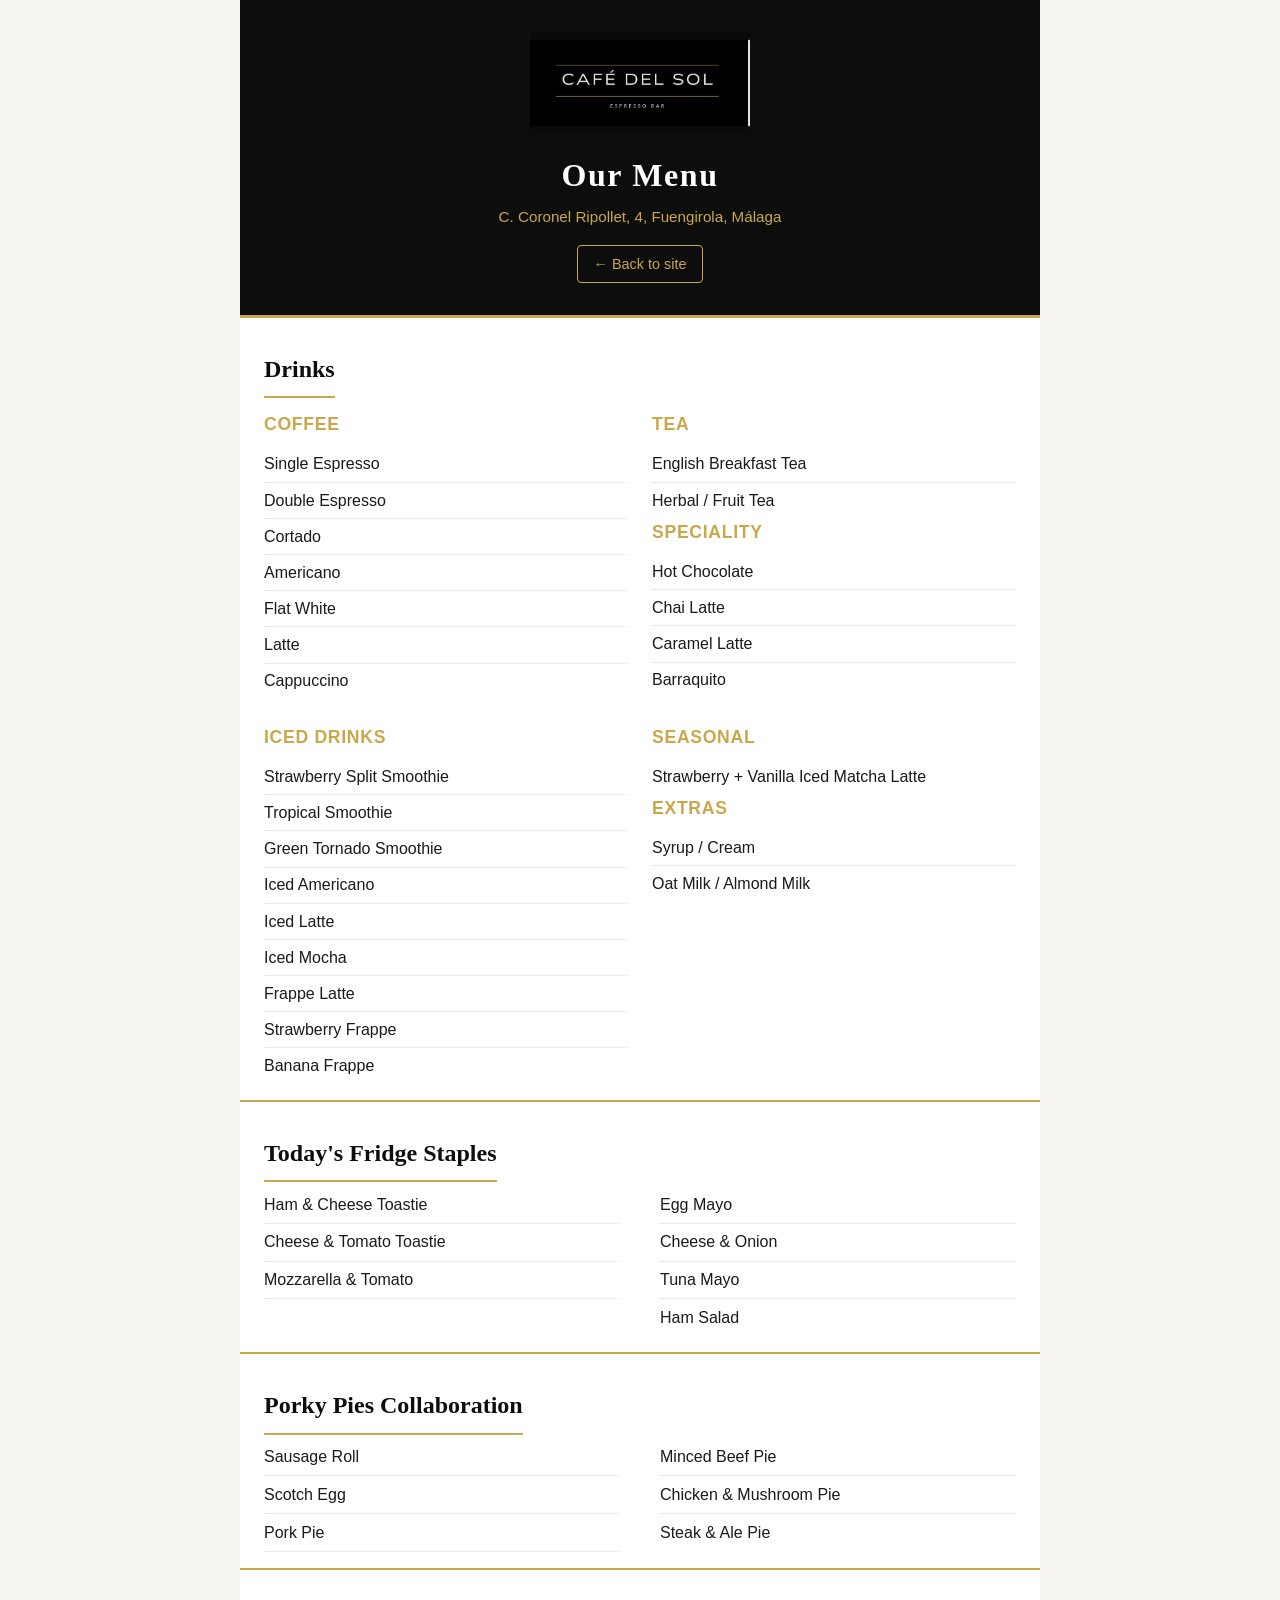
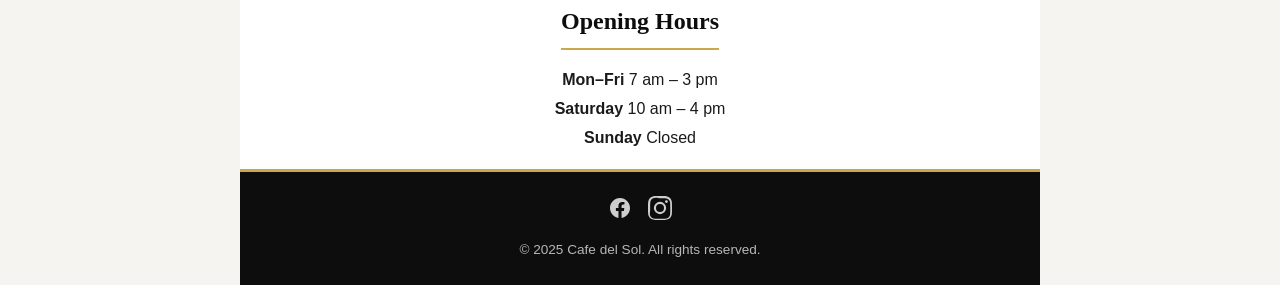
<file: menu.html>
<!DOCTYPE html>
<html lang="en">
<head>
  <meta charset="UTF-8">
  <meta name="viewport" content="width=device-width, initial-scale=1.0">
  <title>Menu – Cafe del Sol</title>
  <meta name="description" content="Full menu for Cafe del Sol, Fuengirola. Coffee, tea, speciality drinks, smoothies, frappes, toasties, pies, and more.">
  <link rel="icon" href="/assets/favicon.ico" type="image/x-icon">
  <style>
    /* =============================================
       CAFE DEL SOL – MENU PAGE
       Standalone, print-friendly, brand-matched
       ============================================= */

    *, *::before, *::after {
      box-sizing: border-box;
      margin: 0;
      padding: 0;
    }

    :root {
      --gold: #c9a84c;
      --gold-light: #ddc272;
      --black: #0d0d0d;
      --black-soft: #1a1a1a;
      --white: #ffffff;
      --off-white: #f5f4f0;
      --border: #e0ddd6;
      --text: #1a1a1a;
      --text-light: #555;
    }

    html { scroll-behavior: smooth; }

    body {
      font-family: 'Segoe UI', Tahoma, Geneva, Verdana, sans-serif;
      font-size: 16px;
      line-height: 1.6;
      color: var(--text);
      background: var(--off-white);
      -webkit-font-smoothing: antialiased;
    }

    /* --- Menu wrapper --- */
    .menu-page {
      max-width: 800px;
      margin: 0 auto;
      background: var(--white);
      min-height: 100vh;
    }

    /* --- Header --- */
    .menu-header {
      background: var(--black);
      text-align: center;
      padding: 2rem 1.5rem;
      border-bottom: 3px solid var(--gold);
    }

    .menu-header img {
      max-width: 220px;
      height: auto;
      margin: 0 auto 1rem;
      display: block;
    }

    .menu-header h1 {
      font-family: Georgia, 'Times New Roman', serif;
      color: var(--white);
      font-size: 2rem;
      letter-spacing: 0.05em;
      margin-bottom: 0.25rem;
    }

    .menu-header p {
      color: var(--gold);
      font-size: 0.95rem;
    }

    .back-link {
      display: inline-block;
      margin-top: 1rem;
      color: var(--gold);
      text-decoration: none;
      font-size: 0.9rem;
      border: 1px solid var(--gold);
      padding: 0.4rem 1rem;
      border-radius: 4px;
      transition: 0.2s ease;
    }

    .back-link:hover {
      background: var(--gold);
      color: var(--black);
    }

    /* --- Section --- */
    .menu-section {
      padding: 2rem 1.5rem 1rem;
    }

    .menu-section + .menu-section {
      border-top: 1px solid var(--border);
    }

    .menu-section h2 {
      font-family: Georgia, 'Times New Roman', serif;
      font-size: 1.5rem;
      color: var(--black);
      margin-bottom: 0.25rem;
      padding-bottom: 0.5rem;
      border-bottom: 2px solid var(--gold);
      display: inline-block;
    }

    .menu-section h3 {
      font-size: 1.1rem;
      color: var(--gold);
      margin: 1.25rem 0 0.5rem;
      text-transform: uppercase;
      letter-spacing: 0.04em;
      font-weight: 700;
    }

    /* --- Menu items --- */
    .menu-items {
      list-style: none;
      columns: 1;
    }

    .menu-items li {
      padding: 0.35rem 0;
      border-bottom: 1px dotted var(--border);
      display: flex;
      justify-content: space-between;
      break-inside: avoid;
    }

    .menu-items li:last-child {
      border-bottom: none;
    }

    .item-name {
      font-weight: 500;
    }

    .item-price {
      color: var(--text-light);
      font-weight: 400;
      white-space: nowrap;
      margin-left: 1rem;
    }

    /* Two-column layout on wider screens */
    @media (min-width: 520px) {
      .menu-items.two-col {
        columns: 2;
        column-gap: 2.5rem;
      }
    }

    /* --- Drinks grid --- */
    .drinks-grid {
      display: grid;
      grid-template-columns: 1fr;
      gap: 1.5rem;
      margin-top: 0.5rem;
    }

    @media (min-width: 520px) {
      .drinks-grid {
        grid-template-columns: 1fr 1fr;
      }
    }

    .drink-group h3 {
      margin-top: 0;
    }

    .drink-group ul {
      list-style: none;
    }

    .drink-group li {
      padding: 0.3rem 0;
      border-bottom: 1px dotted var(--border);
    }

    .drink-group li:last-child {
      border-bottom: none;
    }

    /* --- Divider --- */
    .gold-divider {
      border: none;
      height: 2px;
      background: var(--gold);
      margin: 0;
    }

    /* --- Footer --- */
    .menu-footer {
      background: var(--black);
      text-align: center;
      padding: 1.5rem;
      border-top: 3px solid var(--gold);
    }

    .menu-footer p {
      color: var(--white);
      font-size: 0.85rem;
      opacity: 0.7;
    }

    .menu-footer .social-links {
      display: flex;
      justify-content: center;
      gap: 1rem;
      margin-bottom: 0.75rem;
    }

    .menu-footer .social-links a {
      color: var(--white);
      opacity: 0.8;
      transition: opacity 0.2s;
    }

    .menu-footer .social-links a:hover {
      opacity: 1;
    }

    /* --- Print styles --- */
    @media print {
      body {
        background: white;
      }

      .menu-page {
        margin: 0;
        max-width: 100%;
      }

      .back-link {
        display: none;
      }

      .menu-header {
        padding: 1.5rem;
        -webkit-print-color-adjust: exact;
        print-color-adjust: exact;
      }

      .menu-section {
        break-inside: avoid;
      }

      .menu-footer {
        -webkit-print-color-adjust: exact;
        print-color-adjust: exact;
      }
    }
  </style>
</head>
<body>

  <div class="menu-page">

    <!-- Header -->
    <header class="menu-header">
      <img src="CafedelSol.jpg" alt="Cafe del Sol" width="220" height="55">
      <h1>Our Menu</h1>
      <p>C. Coronel Ripollet, 4, Fuengirola, Málaga</p>
      <a href="index.html" class="back-link">&larr; Back to site</a>
    </header>

    <!-- ======== COFFEE & HOT DRINKS ======== -->
    <section class="menu-section">
      <h2>Drinks</h2>

      <div class="drinks-grid">

        <div class="drink-group">
          <h3>Coffee</h3>
          <ul>
            <li>Single Espresso</li>
            <li>Double Espresso</li>
            <li>Cortado</li>
            <li>Americano</li>
            <li>Flat White</li>
            <li>Latte</li>
            <li>Cappuccino</li>
          </ul>
        </div>

        <div class="drink-group">
          <h3>Tea</h3>
          <ul>
            <li>English Breakfast Tea</li>
            <li>Herbal / Fruit Tea</li>
          </ul>

          <h3>Speciality</h3>
          <ul>
            <li>Hot Chocolate</li>
            <li>Chai Latte</li>
            <li>Caramel Latte</li>
            <li>Barraquito</li>
          </ul>
        </div>

        <div class="drink-group">
          <h3>Iced Drinks</h3>
          <ul>
            <li>Strawberry Split Smoothie</li>
            <li>Tropical Smoothie</li>
            <li>Green Tornado Smoothie</li>
            <li>Iced Americano</li>
            <li>Iced Latte</li>
            <li>Iced Mocha</li>
            <li>Frappe Latte</li>
            <li>Strawberry Frappe</li>
            <li>Banana Frappe</li>
          </ul>
        </div>

        <div class="drink-group">
          <h3>Seasonal</h3>
          <ul>
            <li>Strawberry + Vanilla Iced Matcha Latte</li>
          </ul>

          <h3>Extras</h3>
          <ul>
            <li>Syrup / Cream</li>
            <li>Oat Milk / Almond Milk</li>
          </ul>
        </div>

      </div>
    </section>

    <hr class="gold-divider">

    <!-- ======== FOOD ======== -->
    <section class="menu-section">
      <h2>Today's Fridge Staples</h2>
      <ul class="menu-items two-col">
        <li><span class="item-name">Ham &amp; Cheese Toastie</span></li>
        <li><span class="item-name">Cheese &amp; Tomato Toastie</span></li>
        <li><span class="item-name">Mozzarella &amp; Tomato</span></li>
        <li><span class="item-name">Egg Mayo</span></li>
        <li><span class="item-name">Cheese &amp; Onion</span></li>
        <li><span class="item-name">Tuna Mayo</span></li>
        <li><span class="item-name">Ham Salad</span></li>
      </ul>
    </section>

    <hr class="gold-divider">

    <!-- ======== PORKY PIES ======== -->
    <section class="menu-section">
      <h2>Porky Pies Collaboration</h2>
      <ul class="menu-items two-col">
        <li><span class="item-name">Sausage Roll</span></li>
        <li><span class="item-name">Scotch Egg</span></li>
        <li><span class="item-name">Pork Pie</span></li>
        <li><span class="item-name">Minced Beef Pie</span></li>
        <li><span class="item-name">Chicken &amp; Mushroom Pie</span></li>
        <li><span class="item-name">Steak &amp; Ale Pie</span></li>
      </ul>
    </section>

    <hr class="gold-divider">

    <!-- ======== HOURS ======== -->
    <section class="menu-section" style="text-align:center;">
      <h2>Opening Hours</h2>
      <p style="margin-top:0.75rem; line-height:1.8;">
        <strong>Mon–Fri</strong> 7 am – 3 pm<br>
        <strong>Saturday</strong> 10 am – 4 pm<br>
        <strong>Sunday</strong> Closed
      </p>
    </section>

    <!-- Footer -->
    <footer class="menu-footer">
      <div class="social-links">
        <a href="https://www.facebook.com/profile.php?id=61565031385537" target="_blank" rel="noopener" aria-label="Facebook">
          <svg width="24" height="24" viewBox="0 0 24 24" fill="currentColor" aria-hidden="true"><path d="M22 12c0-5.523-4.477-10-10-10S2 6.477 2 12c0 4.991 3.657 9.128 8.438 9.878v-6.987h-2.54V12h2.54V9.797c0-2.506 1.492-3.89 3.777-3.89 1.094 0 2.238.195 2.238.195v2.46h-1.26c-1.243 0-1.63.771-1.63 1.562V12h2.773l-.443 2.89h-2.33v6.988C18.343 21.128 22 16.991 22 12z"/></svg>
        </a>
        <a href="https://www.instagram.com/cafedelsolfuengirola/" target="_blank" rel="noopener" aria-label="Instagram">
          <svg width="24" height="24" viewBox="0 0 24 24" fill="currentColor" aria-hidden="true"><path d="M12 2.163c3.204 0 3.584.012 4.85.07 1.17.054 1.97.24 2.43.403a4.08 4.08 0 0 1 1.523.99 4.08 4.08 0 0 1 .99 1.524c.163.46.349 1.26.403 2.43.058 1.265.07 1.645.07 4.849s-.012 3.584-.07 4.85c-.054 1.17-.24 1.97-.403 2.43a4.08 4.08 0 0 1-.99 1.523 4.08 4.08 0 0 1-1.524.99c-.46.163-1.26.349-2.43.403-1.265.058-1.645.07-4.849.07s-3.584-.012-4.85-.07c-1.17-.054-1.97-.24-2.43-.403a4.08 4.08 0 0 1-1.523-.99 4.08 4.08 0 0 1-.99-1.524c-.163-.46-.349-1.26-.403-2.43C2.175 15.584 2.163 15.204 2.163 12s.012-3.584.07-4.85c.054-1.17.24-1.97.403-2.43a4.08 4.08 0 0 1 .99-1.523A4.08 4.08 0 0 1 5.15 2.206c.46-.163 1.26-.349 2.43-.403C8.845 2.175 9.225 2.163 12 2.163zm0-2.163C8.741 0 8.333.014 7.053.072 5.775.13 4.902.333 4.14.63a5.876 5.876 0 0 0-2.126 1.384A5.876 5.876 0 0 0 .63 4.14C.333 4.902.13 5.775.072 7.053.014 8.333 0 8.741 0 12s.014 3.667.072 4.947c.058 1.278.261 2.15.558 2.913a5.876 5.876 0 0 0 1.384 2.126A5.876 5.876 0 0 0 4.14 23.37c.763.297 1.636.5 2.913.558C8.333 23.986 8.741 24 12 24s3.667-.014 4.947-.072c1.278-.058 2.15-.261 2.913-.558a5.876 5.876 0 0 0 2.126-1.384 5.876 5.876 0 0 0 1.384-2.126c.297-.763.5-1.636.558-2.913.058-1.28.072-1.688.072-4.947s-.014-3.667-.072-4.947c-.058-1.278-.261-2.15-.558-2.913a5.876 5.876 0 0 0-1.384-2.126A5.876 5.876 0 0 0 19.86.63c-.763-.297-1.636-.5-2.913-.558C15.667.014 15.259 0 12 0zm0 5.838a6.162 6.162 0 1 0 0 12.324 6.162 6.162 0 0 0 0-12.324zM12 16a4 4 0 1 1 0-8 4 4 0 0 1 0 8zm6.406-11.845a1.44 1.44 0 1 0 0 2.881 1.44 1.44 0 0 0 0-2.881z"/></svg>
        </a>
      </div>
      <p>&copy; 2025 Cafe del Sol. All rights reserved.</p>
    </footer>

  </div>

</body>
</html>
</file>
